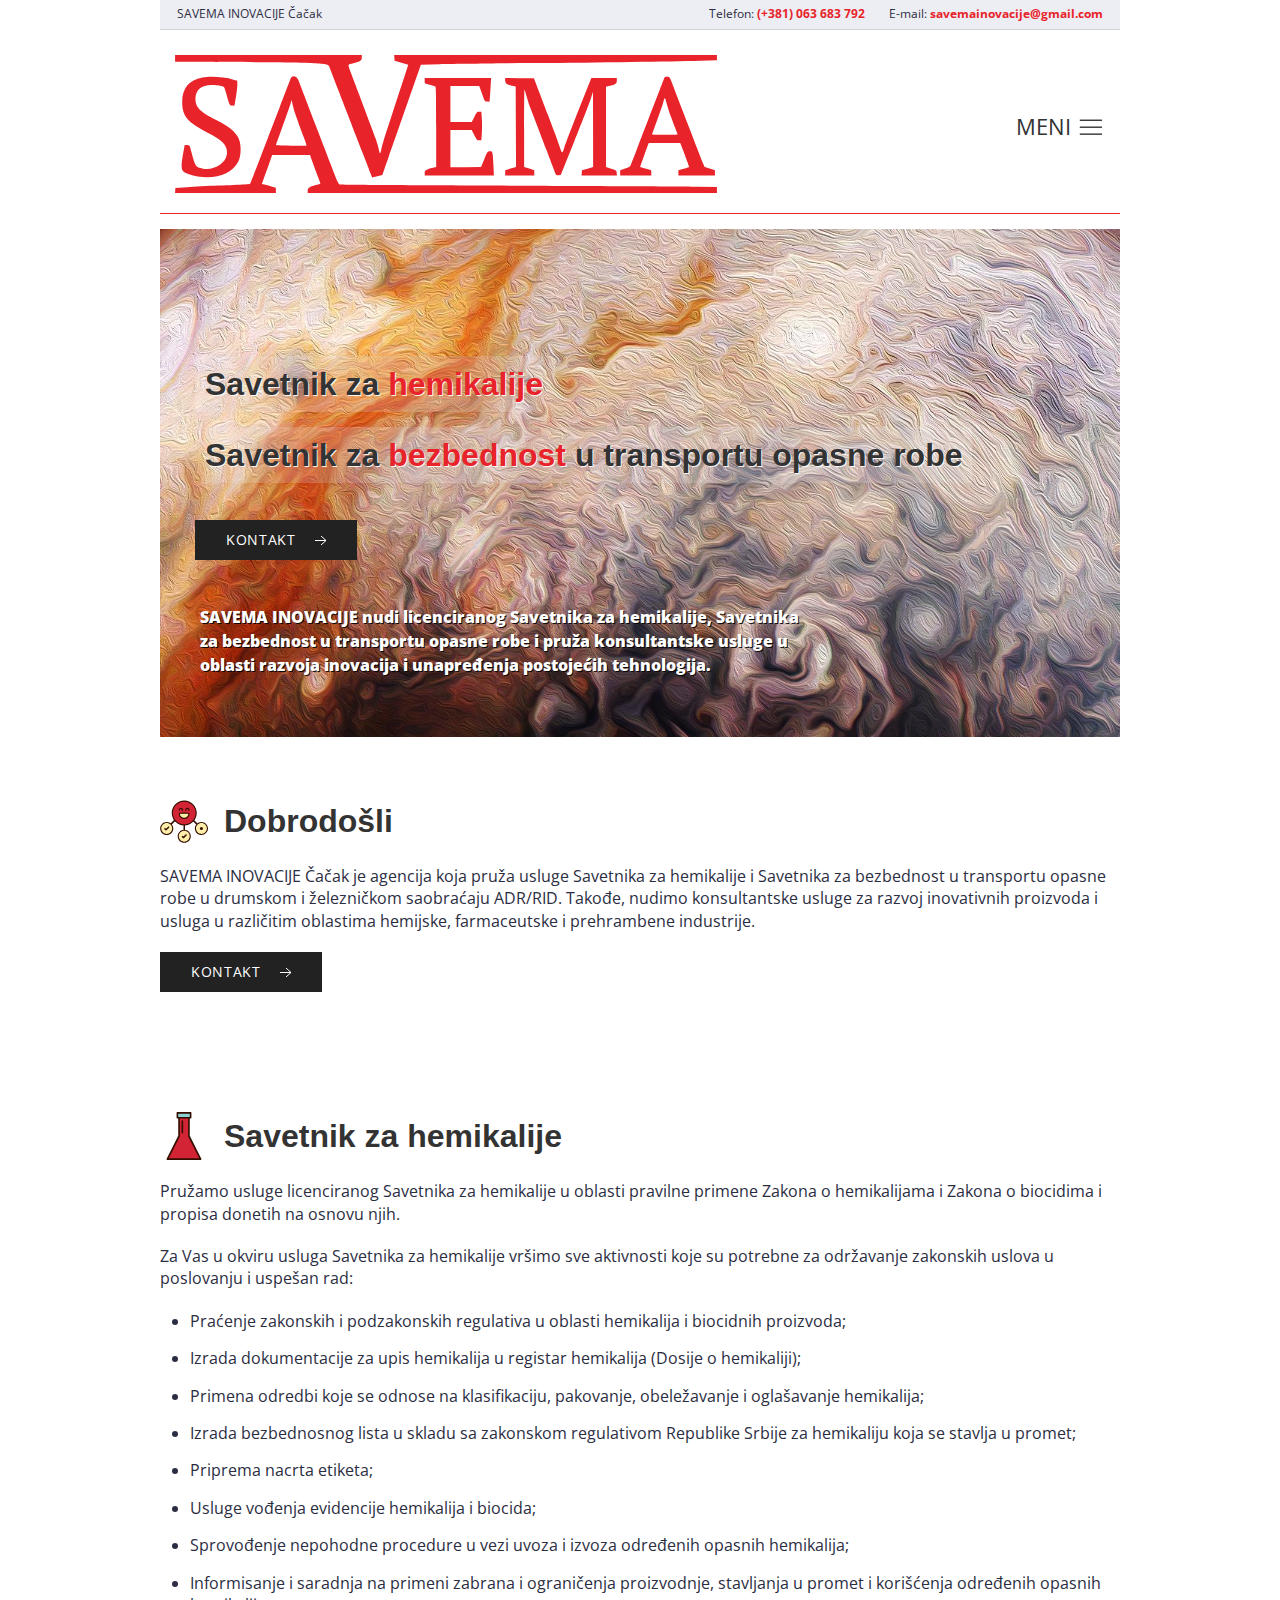
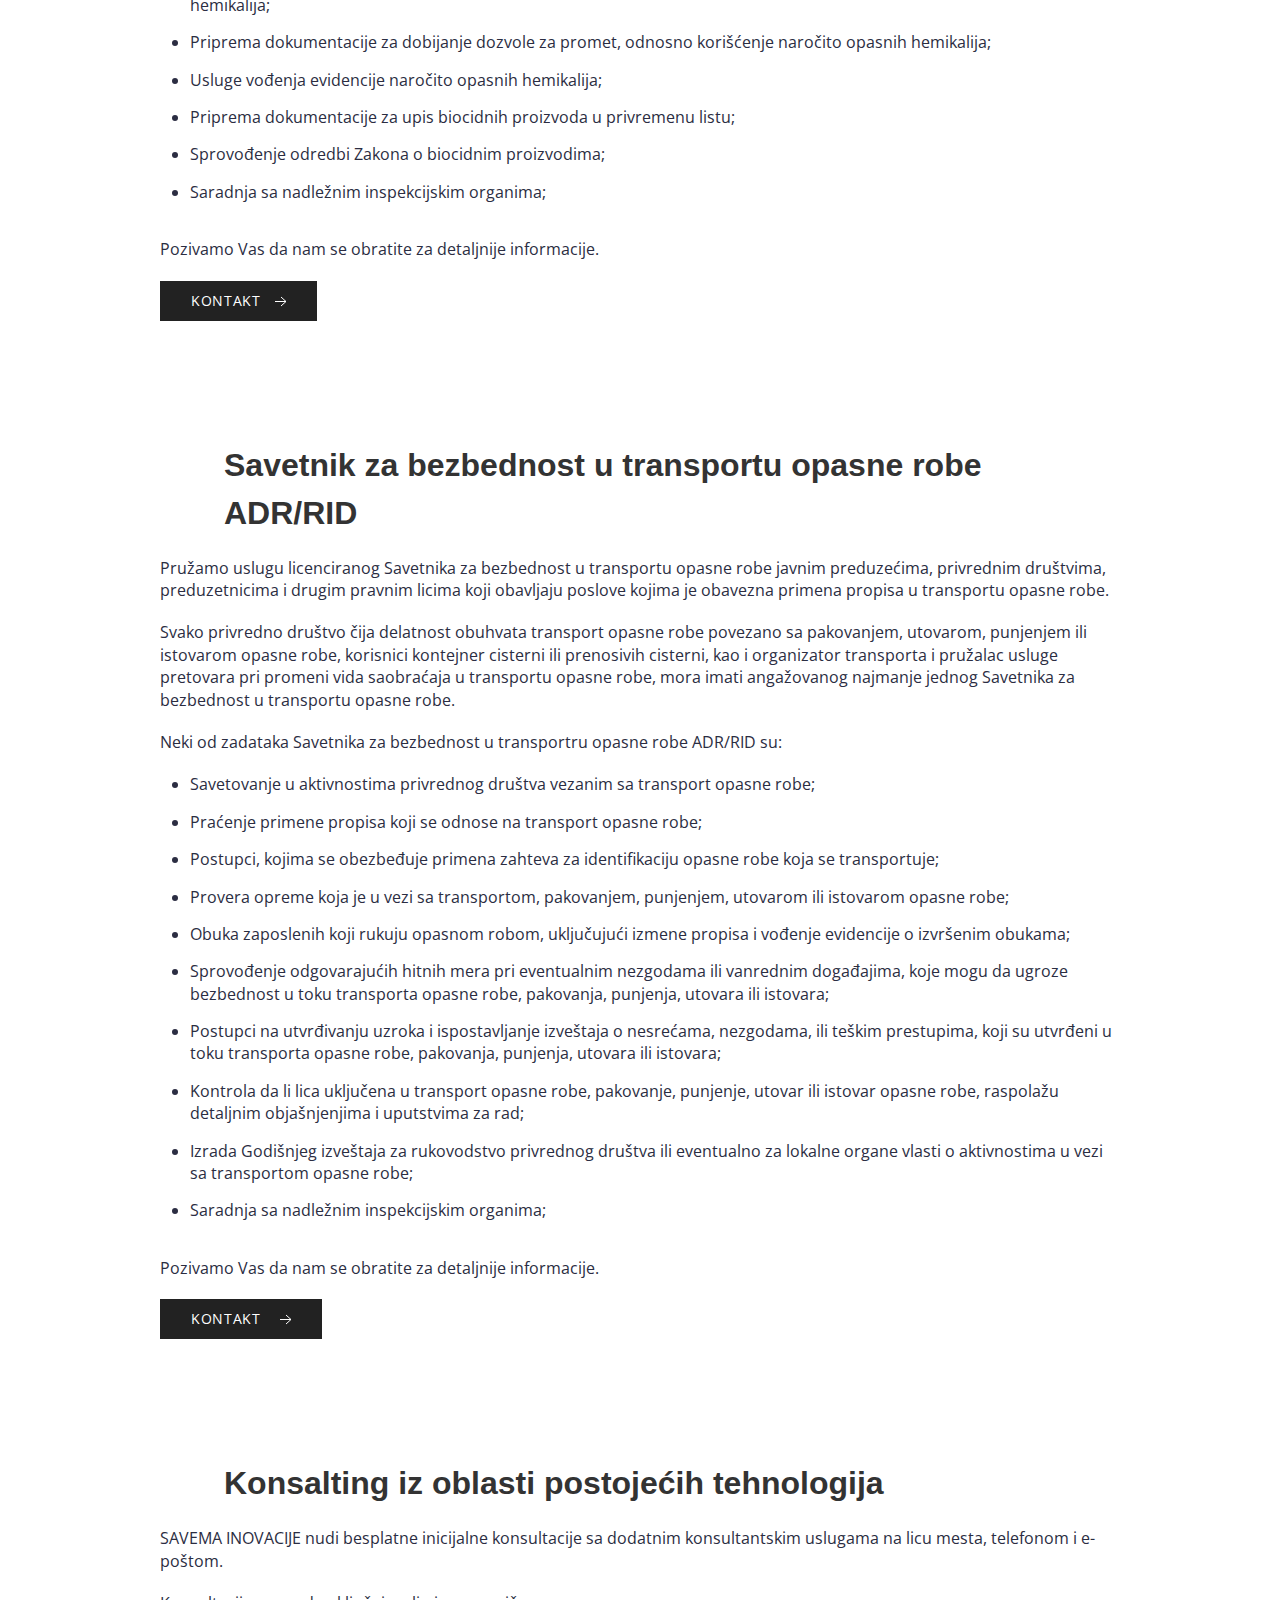
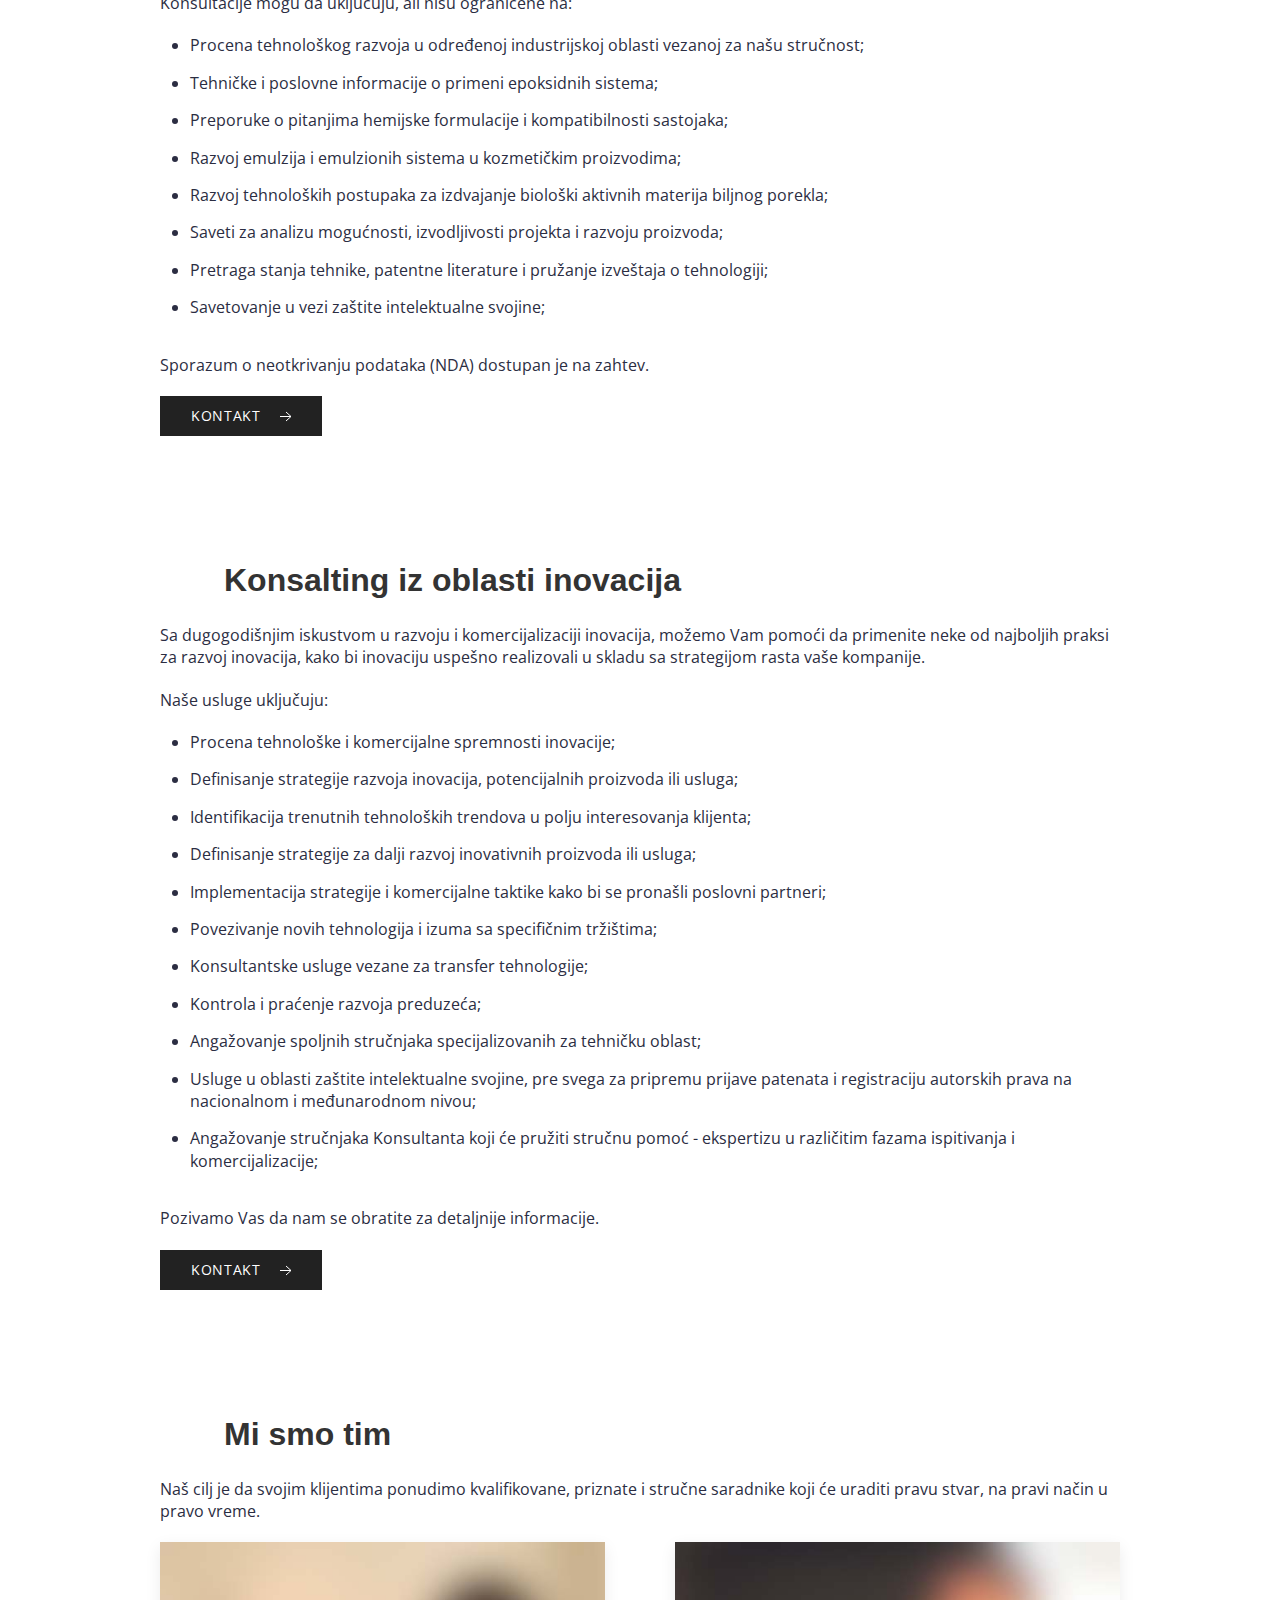
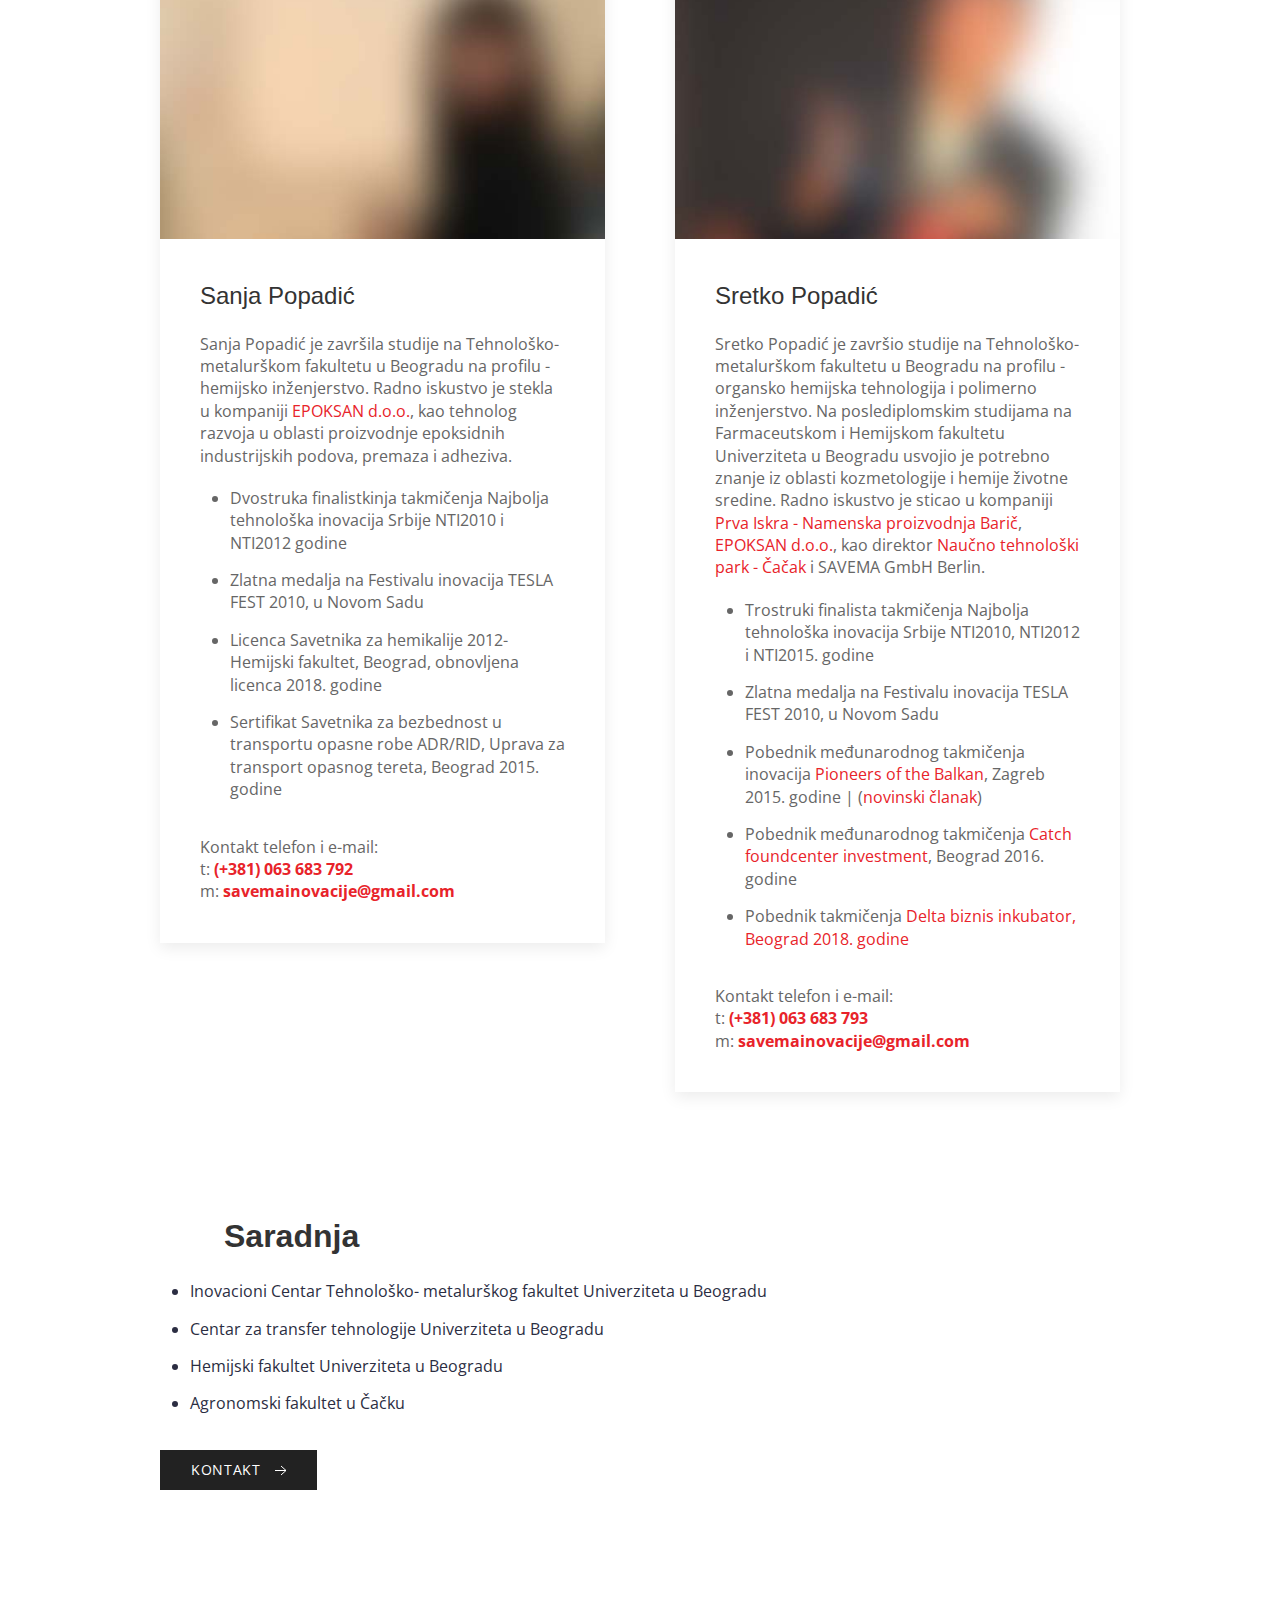
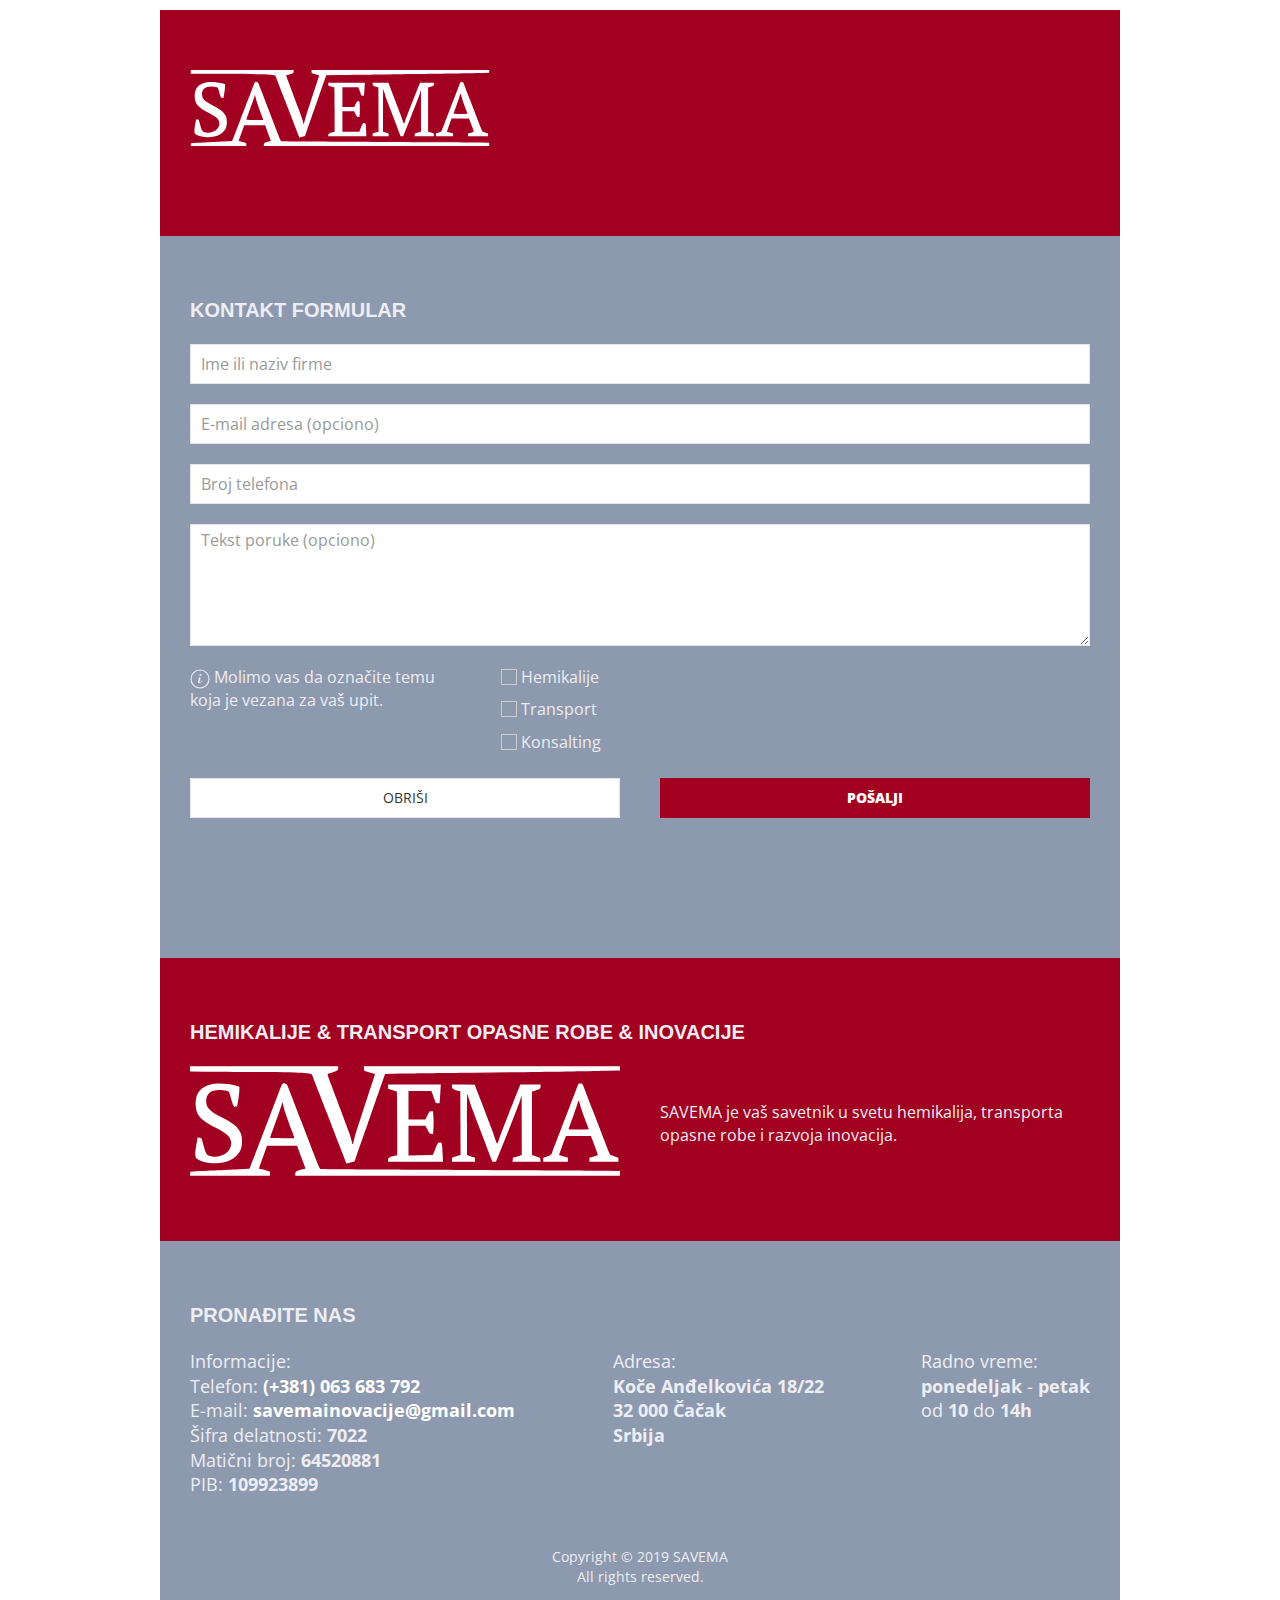
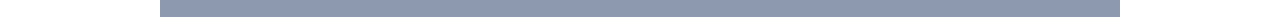
<file: index.html>
<!doctype html>
<html class="no-js" lang="">
  <head>
    <meta charset="utf-8">
    <title>SAVEMA</title>
    <meta name="description" content="">
    <meta name="viewport" content="width=device-width, initial-scale=1">

    <link rel="apple-touch-icon-precomposed" sizes="57x57" href="apple-touch-icon-57x57.png" />
    <link rel="apple-touch-icon-precomposed" sizes="114x114" href="apple-touch-icon-114x114.png" />
    <link rel="apple-touch-icon-precomposed" sizes="72x72" href="apple-touch-icon-72x72.png" />
    <link rel="apple-touch-icon-precomposed" sizes="144x144" href="apple-touch-icon-144x144.png" />
    <link rel="apple-touch-icon-precomposed" sizes="60x60" href="apple-touch-icon-60x60.png" />
    <link rel="apple-touch-icon-precomposed" sizes="120x120" href="apple-touch-icon-120x120.png" />
    <link rel="apple-touch-icon-precomposed" sizes="76x76" href="apple-touch-icon-76x76.png" />
    <link rel="apple-touch-icon-precomposed" sizes="152x152" href="apple-touch-icon-152x152.png" />
    <link rel="icon" type="image/png" href="favicon-196x196.png" sizes="196x196" />
    <link rel="icon" type="image/png" href="favicon-96x96.png" sizes="96x96" />
    <link rel="icon" type="image/png" href="favicon-32x32.png" sizes="32x32" />
    <link rel="icon" type="image/png" href="favicon-16x16.png" sizes="16x16" />
    <link rel="icon" type="image/png" href="favicon-128.png" sizes="128x128" />
    <meta name="application-name" content="&nbsp;"/>
    <meta name="msapplication-TileColor" content="#FFFFFF" />
    <meta name="msapplication-TileImage" content="mstile-144x144.png" />
    <meta name="msapplication-square70x70logo" content="mstile-70x70.png" />
    <meta name="msapplication-square150x150logo" content="mstile-150x150.png" />
    <meta name="msapplication-wide310x150logo" content="mstile-310x150.png" />
    <meta name="msapplication-square310x310logo" content="mstile-310x310.png" />

    <!-- UIkit CSS -->
    <link rel="stylesheet" href="css/uikit.min.css">

    <link rel="stylesheet" href="css/normalize.css">
    <link rel="stylesheet" href="css/main.css">

    <script src="js/lazysizes.min.js" async=""></script>

    <!-- Google Fonts 'Open Sans' -->
    <link href="https://fonts.googleapis.com/css?family=Open+Sans:400,800&display=swap" rel="stylesheet">
  </head>
  <body>
    <div class="savema" id="sahometop">
      <!-- Mobile Info -->
      <div class="uk-grid uk-grid-collapse uk-padding-small savema-mobile-info uk-hidden@xl uk-hidden@l uk-hidden@m">
        <!-- Dials -->
        <div class="uk-width-auto">
          <div class="uk-grid uk-grid-small savema-mobile-info-switch">
            <div class="uk-width-auto">
              <a href="#infoemail" title="kontakt email"><span class="uk-inline" uk-icon="icon: mail; ratio: 1.2"></span></a>
            </div>
            <div class="uk-width-auto">
              <a href="#infotel" title="kontakt telefon"><span class="uk-inline uk-margin-right showtime" uk-icon="icon: receiver; ratio: 1.2"></span></a>
            </div>
          </div>
        </div>
        <!-- Gate -->
        <div class="uk-width-expand uk-margin-auto-vertical uk-text-center savema-mobile-info-gate">
          <a id="infoemail" href="mailto:savemainovacije@gmail.com" title="kontakt email" class="uk-hidden">savemainovacije@gmail.com</a>
          <a id="infotel" href="tel:+38163683792" title="kontakt telefon" class="uk-visible">(+381) 063 683 792</a>
        </div>
        <p class="savema-mobile-info-title">kontakt <span id="kontakt-label">telefon</span></p>
      </div>
      <!-- Back to top -->
      <div class="savema-totop uk-transition-toggle">
          <a href="#sahometop" class="uk-button -fade" title="Na vrh strane"><span class="uk-inline" uk-icon="icon: arrow-up; ratio: 1.5"></span>na vrh</a>
      </div>
      <!-- Desktop Mob/Mail -->
      <div class="uk-visible@s savema-desktopinfo">
        <ul>
            <li>SAVEMA INOVACIJE Čačak</li>
            <li>Telefon: <a href="tel:+38163683792" title="kontakt telefon" class="uk-visible"><strong>(+381) 063 683 792</strong></a></li>
            <li>E-mail: <a href="mailto:savemainovacije@gmail.com" title="kontakt email"><strong>savemainovacije@gmail.com</strong></a></li>
          </ul>
        </div>
      <!-- /Desktop Mob/Mail -->
      <!-- Header -->
      <header class="savema-header">
        <!-- Mobile Header -->
        <div class="uk-grid uk-padding-small savema-header-mobile">
          <!-- Logo -->
          <div class="uk-width-3-5">
            <!--[if lte IE 8]>
            <img src="/img/original-savema-cacak-logo-vector-opt.png" title="Savema logo" alt="SAVEMA INOVACIJE" width="100%" />
            <![endif]-->
            <!--[if !IE]> -->
            <object data="img/original-savema-cacak-logo-main.svg" type="image/svg+xml" alt="Savema logo" class="savema-vector" uk-img></object>
            <!-- <![endif]-->
          </div>
          <!-- Menu Open/Close -->
          <div class="uk-width-2-5 uk-text-right uk-margin-auto-vertical savema-header-mobile-openclose">
            <button class="uk-button uk-button-default savema-header-mobile-menu-button" type="button" href="#mm-mobile" title="Meni navigacija" uk-toggle="target: #mm-mobile">Meni <span class="uk-inline" uk-icon="icon: menu; ratio: 1.39"></span></button>
          </div>
        </div>
        <!-- Main menu | Mobile -->
        <nav id="mm-mobile" uk-offcanvas>
          <div class="uk-offcanvas-bar savema-header-mobile-menu">
            <ul class="uk-nav uk-flex uk-flex-column uk-flex-stretch">
              <li class="uk-active">
                <a href="/" title="Savema homepage">Naslovna</a>
              </li>
              <li>
                <a href="#savzahem" title="Savema savetnik za hemikalije">Savetnik za hemikalije</a>
              </li>
              <li>
                <a href="#savzabezoprob" title="Savema savetnik za bezbednost u transportu opasne robe">Savetnik za bezbednost u transportu opasne robe</a>
              </li>
              <li>
                <a href="#sakonsalteh" title="Savema konsalting iz oblasti postojećih tehnologija">Konsalting iz oblasti postojećih tehnologija</a>
              </li>
              <li>
                <a href="#sakonsalino" title="Savema konsalting iz oblasti inovacija">Konsalting iz oblasti inovacija</a>
              </li>
              <li>
                <a href="#satim" title="Savema tim">Tim</a>
              </li>
              <li>
                <a href="#sasarad" title="Savema sarađuje sa">Saradnja</a>
              </li>
              <li>
                <a href="#sakoinfo" title="Savema Kontakt info">Adresa, PIB, radno vreme</a>
              </li>
              <li>
                <a href="#savemakontakt" title="Savema pošalji poruku">Kontakt</a>
              </li>
            </ul>
          </div>
        </nav>
        <!-- Main menu | Desktop -->
      </header>
      <!-- Content -->
      <main class="savema-content">
        <!-- Masthead -->
        <div class="savema-content-masthead">
          <h1 class="savema-content-masthead-title">Savetnik za <span class="savema-content-masthead-title-alt">hemikalije</span><br>Savetnik za <span class="savema-content-masthead-title-alt">bezbednost</span> u transportu opasne robe</h1>
          <a class="uk-button uk-button-secondary savema-content-block-cta" href="#savemakontakt">Kontakt <span class="uk-inline btnlnk-icon" uk-icon="icon: arrow-right; ratio: 1"></span></a>
          <p>SAVEMA INOVACIJE nudi licenciranog Savetnika za hemikalije, Savetnika za bezbednost u transportu opasne robe i pruža konsultantske usluge u oblasti razvoja inovacija i unapređenja postojećih tehnologija.</p>
        </div>
        <!-- Block A -->
        <div class="savema-content-block" id="dobrodosli">
          <img class="uk-align-center savema-content-block-image" data-src="img/icons/savema-wlcome-vector-icon-chemistry-atom-molecule.svg" width="50%" height="" alt="Savema" uk-img>
          <h2>Dobrodošli</h2>
          <p>SAVEMA INOVACIJE Čačak je agencija koja pruža usluge Savetnika za hemikalije i Savetnika za bezbednost u transportu opasne robe u drumskom i železničkom saobraćaju ADR/RID. Takođe, nudimo konsultantske usluge za razvoj inovativnih proizvoda i usluga u različitim oblastima hemijske, farmaceutske i prehrambene industrije.</p>
          <a class="uk-button uk-button-secondary savema-content-block-cta" href="#savemakontakt">Kontakt <span class="uk-inline btnlnk-icon" uk-icon="icon: arrow-right; ratio: 1"></span></a>
        </div>
        <!-- Block B -->
        <div class="savema-content-block" id="savzahem">
          <img class="uk-align-center savema-content-block-image" data-src="img/icons/iconfinder_Education-Filled_39_3672863.svg" width="40%" height="" alt="Savema" uk-img>
          <h2>Savetnik za hemikalije</h2>
          <p>Pružamo usluge licenciranog Savetnika za hemikalije u oblasti pravilne primene Zakona o hemikalijama i Zakona o biocidima i propisa donetih na osnovu njih.</p>
          <p>Za Vas u okviru usluga Savetnika za hemikalije vršimo sve aktivnosti koje su potrebne za održavanje zakonskih uslova u poslovanju i uspešan rad:</p>
          <ul>
            <li>Praćenje zakonskih i podzakonskih regulativa u oblasti hemikalija i biocidnih proizvoda;</li>
            <li>Izrada dokumentacije za upis hemikalija u registar hemikalija (Dosije o hemikaliji);</li>
            <li>Primena odredbi koje se odnose na klasifikaciju, pakovanje, obeležavanje i oglašavanje hemikalija;</li>
            <li>Izrada bezbednosnog lista u skladu sa zakonskom regulativom Republike Srbije za hemikaliju koja se stavlja u promet;</li>
            <li>Priprema nacrta etiketa;</li>
            <li>Usluge vođenja evidencije hemikalija i biocida;</li>
            <li>Sprovođenje nepohodne procedure u vezi uvoza i izvoza određenih opasnih hemikalija;</li>
            <li>Informisanje i saradnja na primeni zabrana i ograničenja proizvodnje, stavljanja u promet i korišćenja određenih opasnih hemikalija;</li>
            <li>Priprema dokumentacije za dobijanje dozvole za promet, odnosno korišćenje naročito opasnih hemikalija;</li>
            <li>Usluge vođenja evidencije naročito opasnih hemikalija;</li>
            <li>Priprema dokumentacije za upis biocidnih proizvoda u privremenu listu;</li>
            <li>Sprovođenje odredbi Zakona o biocidnim proizvodima;</li>
            <li>Saradnja sa nadležnim inspekcijskim organima;</li>
          </ul>
          <p>Pozivamo Vas da nam se obratite za detaljnije informacije.</p>
          <a class="uk-button uk-button-secondary savema-content-block-cta" href="#savemakontakt">Kontakt<span class="uk-inline btnlnk-icon" uk-icon="icon: arrow-right; ratio: 1"></span></a>
        </div>
        <!-- Block C -->
        <div class="savema-content-block" id="savzabezoprob">
          <img class="uk-align-center savema-content-block-image" data-src="img/icons/iconfinder_Education-Filled_11_3672891.svg" width="40%" height="" alt="Savema" uk-img>
          <h2>Savetnik za bezbednost u transportu opasne robe ADR/RID</h2>
          <p>Pružamo uslugu licenciranog Savetnika za bezbednost u transportu opasne robe javnim preduzećima, privrednim društvima, preduzetnicima i drugim pravnim licima koji obavljaju poslove kojima je obavezna primena propisa u transportu opasne robe.</p>
          <p>Svako privredno društvo čija delatnost obuhvata transport opasne robe povezano sa pakovanjem, utovarom, punjenjem ili istovarom opasne robe, korisnici kontejner cisterni ili prenosivih cisterni, kao i organizator transporta i pružalac usluge pretovara pri promeni vida saobraćaja u transportu opasne robe, mora imati angažovanog najmanje jednog Savetnika za bezbednost u transportu opasne robe.</p>
          <p>Neki od zadataka Savetnika za bezbednost u transportru opasne robe ADR/RID su:</p>
          <ul>
            <li>Savetovanje u aktivnostima privrednog društva vezanim sa transport opasnе robe;</li>
            <li>Praćenje primene propisa koji se odnose na transport opasne robe;</li>
            <li>Postupci, kojima se obezbeđuje primena zahteva za identifikaciju opasne robe koja se transportuje;</li>
            <li>Provera opreme koja je u vezi sa transportom, pakovanjem, punjenjem, utovarom ili istovarom opasne robe;</li>
            <li>Obuka zaposlenih koji rukuju opasnom robom, uključujući izmene propisa i vođenje evidencije o izvršenim obukama;</li>
            <li>Sprovođenje odgovarajućih hitnih mera pri eventualnim nezgodama ili vanrednim događajima, koje mogu da ugroze bezbednost u toku transporta opasne robe, pakovanja, punjenja, utovara ili istovara;</li>
            <li>Postupci na utvrđivanju uzroka i ispostavljanje izveštaja o nesrećama, nezgodama, ili teškim prestupima, koji su utvrđeni u toku transporta opasne robe, pakovanja, punjenja, utovara ili istovara;</li>
            <li>Kontrola da li lica uključena u transport opasne robe, pakovanje, punjenje, utovar ili istovar opasne robe, raspolažu detaljnim objašnjenjima i uputstvima za rad;</li>
            <li>Izrada Godišnjeg izveštaja za rukovodstvo privrednog društva ili eventualno za lokalne organe vlasti o aktivnostima u vezi sa transportom opasnе robe;</li>
            <li>Saradnja sa nadležnim inspekcijskim organima;</li>
          </ul>
          <p>Pozivamo Vas da nam se obratite za detaljnije informacije.</p>
          <a class="uk-button uk-button-secondary savema-content-block-cta" href="#savemakontakt">kontakt <span class="uk-inline btnlnk-icon" uk-icon="icon: arrow-right; ratio: 1"></span></a>
        </div>
        <!-- Block D -->
        <div class="savema-content-block" id="sakonsalteh">
          <img class="uk-align-center savema-content-block-image" data-src="img/icons/iconfinder_Education-Filled_6_3672896.svg" width="40%" height="" alt="Savema" uk-img>
          <h2>Konsalting iz oblasti postojećih tehnologija</h2>
          <p>SAVEMA INOVACIJE nudi besplatne inicijalne konsultacije sa dodatnim konsultantskim uslugama na licu mesta, telefonom i e-poštom.</p>
          <p>Konsultacije mogu da uključuju, ali nisu ograničene na:</p>
          <ul>
            <li>Procena tehnološkog razvoja u određenoj industrijskoj oblasti vezanoj za našu stručnost;</li>
            <li>Tehničke i poslovne informacije o primeni epoksidnih sistema;</li>
            <li>Preporuke o pitanjima hemijske formulacije i kompatibilnosti sastojaka;</li>
            <li>Razvoj emulzija i emulzionih sistema u kozmetičkim proizvodima;</li>
            <li>Razvoj tehnoloških postupaka za izdvajanje biološki aktivnih materija biljnog porekla;</li>
            <li>Saveti za analizu mogućnosti, izvodljivosti projekta i razvoju proizvoda;</li>
            <li>Pretraga stanja tehnike, patentne literature i pružanje izveštaja o tehnologiji;</li>
            <li>Savetovanje u vezi zaštite intelektualne svojine;</li>
          </ul>
          <p>Sporazum o neotkrivanju podataka (NDA) dostupan je na zahtev.</p>
          <a class="uk-button uk-button-secondary savema-content-block-cta" href="#savemakontakt">kontakt <span class="uk-inline btnlnk-icon" uk-icon="icon: arrow-right; ratio: 1"></span></a>
        </div>
        <!-- Block E -->
        <div class="savema-content-block" id="sakonsalino">
          <img class="uk-align-center savema-content-block-image" data-src="img/icons/iconfinder_Education-Filled_18_3672884.svg" width="40%" height="" alt="Savema" uk-img>
          <h2>Konsalting iz oblasti inovacija</h2>
          <p>Sa dugogodišnjim iskustvom u razvoju i komercijalizaciji inovacija, možemo Vam pomoći da primenite neke od najboljih praksi za razvoj inovacija, kako bi inovaciju uspešno realizovali u skladu sa strategijom rasta vaše kompanije.</p>
          <p>Naše usluge uključuju:</p>
          <ul>
            <li>Procena tehnološke i komercijalne spremnosti inovacije;</li>
            <li>Definisanje strategije razvoja inovacija, potencijalnih proizvoda ili usluga;</li>
            <li>Identifikacija trenutnih tehnoloških trendova u polju interesovanja klijenta;</li>
            <li>Definisanje strategije za dalјi razvoj inovativnih proizvoda ili usluga;</li>
            <li>Implementacija strategije i komercijalne taktike kako bi se pronašli poslovni partneri;</li>
            <li>Povezivanje novih tehnologija i izuma sa specifičnim tržištima;</li>
            <li>Konsultantske usluge vezane za transfer tehnologije;</li>
            <li>Kontrola i praćenje razvoja preduzeća;</li>
            <li>Angažovanje spolјnih stručnjaka specijalizovanih za tehničku oblast;</li>
            <li>Usluge u oblasti zaštite intelektualne svojine, pre svega za pripremu prijave patenata i registraciju autorskih prava na nacionalnom i međunarodnom nivou;</li>
            <li>Angažovanje stručnjaka Konsultanta koji će pružiti stručnu pomoć - ekspertizu u različitim fazama ispitivanja i komercijalizacije;</li>
          </ul>
          <p>Pozivamo Vas da nam se obratite za detaljnije informacije.</p>
          <a class="uk-button uk-button-secondary savema-content-block-cta" href="#savemakontakt">kontakt <span class="uk-inline btnlnk-icon" uk-icon="icon: arrow-right; ratio: 1"></span></a>
        </div>
        <!-- Block F -->
        <div class="savema-content-block" id="satim">
          <img class="uk-align-center savema-content-block-image" data-src="img/icons/iconfinder_Education-Filled_40_3672862.svg" width="40%" height="" alt="Savema" uk-img>
          <h2>Mi smo tim</h2>
          <p>Naš cilj je da svojim klijentima ponudimo kvalifikovane, priznate i stručne saradnike koji će uraditi pravu stvar, na pravi način u pravo vreme.</p>
          <!-- Info o nama -->
          <div class="savema-content-block-weare uk-flex uk-flex-top">
            <div class="uk-card uk-card-default uk-grid-collapse uk-width-1-2@m" uk-grid>
              <div class="uk-card-media-left uk-cover-container">
                <img
                  alt="Sanja Popadić"
                  title="Sanja Popadić fotografija"
                  src="img/sanja_popadic-savema-a-j40-b25.jpg"
                  data-sizes="auto"
                  data-src="image2.jpg"
                  data-srcset="img/sanja_popadic-savema-b-j30.jpg 1x, img/sanja_popadic-savema-c-j80.jpg 2x"
                  class="lazyload"
                  uk-cover
                />
                <canvas width="660" height="440"></canvas>
              </div>
              <div>
                <div class="uk-card-body">
                  <h3 class="uk-card-title">Sanja Popadić</h3>
                  <p>Sanja Popadić je završila studije na Tehnološko-metalurškom fakultetu u Beogradu na profilu - hemijsko inženjerstvo. Radno iskustvo je stekla u kompaniji <a href="http://www.epoksan.rs/" title="Epoksan - Industrijski epoksidni podovi">EPOKSAN d.o.o.</a>, kao tehnolog razvoja u oblasti proizvodnje epoksidnih industrijskih podova, premaza i adheziva.</p>
                  <ul>
                    <li>Dvostruka finalistkinja takmičenja Najbolja tehnološka inovacija Srbije NTI2010 i NTI2012 godine</li>
                    <li>Zlatna medalja na Festivalu inovacija <a href="http://www.teslafest.com/" title="Početna - Savez Pronalazača Vojvodine"></a> TESLA FEST 2010, u Novom Sadu</li>
                    <li>Licenca Savetnika za hemikalije 2012- Hemijski fakultet, Beograd, obnovljena licenca 2018. godine</li>
                    <li>Sertifikat Savetnika za bezbednost u transportu opasne robe ADR/RID, Uprava za transport opasnog tereta, Beograd 2015. godine</li>
                  </ul>
                  <p>Kontakt telefon i e-mail:<br>
                    t: <a href="tel:+38163683792" title="kontakt telefon" class="uk-visible"><strong>(+381) 063 683 792</strong></a><br>
                    m: <a href="mailto:savemainovacije@gmail.com" title="kontakt email"><strong>savemainovacije@gmail.com</strong></a>
                  </p>
                </div>
              </div>
            </div>
            <div class="uk-card uk-card-default uk-grid-collapse uk-width-1-2@m uk-margin-large-left" uk-grid>
              <div class="uk-card-media-left uk-cover-container">
                <img
                  alt="Sretko Popadić"
                  title="Sretko Popadić fotografija"
                  src="img/sretko_popadic-savema-a-j40-b25.jpg"
                  data-sizes="auto"
                  data-src="image2.jpg"
                  data-srcset="img/sretko_popadic-savema-b-j30.jpg 1x, img/sretko_popadic-savema-c-j80.jpg 2x"
                  class="lazyload"
                  uk-cover
                />
                <canvas width="660" height="440"></canvas>
              </div>
              <div>
                <div class="uk-card-body">
                  <h3 class="uk-card-title">Sretko Popadić</h3>
                  <p>Sretko Popadić je završio studije na Tehnološko-metalurškom fakultetu u Beogradu na profilu - organsko hemijska tehnologija i polimerno inženjerstvo. Na poslediplomskim studijama na Farmaceutskom i Hemijskom fakultetu Univerziteta u Beogradu usvojio je potrebno znanje iz oblasti kozmetologije i hemije životne sredine. Radno iskustvo je sticao u kompaniji <a href="http://www.prvaiskra-namenska.com/" title="Prva iskra – namenska proizvodnja a.d. | Serbia | Production of Explosives">Prva Iskra - Namenska proizvodnja Barič</a>, <a href="http://www.epoksan.rs/" title="Epoksan - Industrijski epoksidni podovi">EPOKSAN d.o.o.</a>, kao direktor <a href="https://ntpcacak.rs/" title="Научно технолошки парк - Чачак">Naučno tehnološki park - Čačak</a> i SAVEMA GmbH Berlin.</p>
                  <ul>
                    <li>Trostruki finalista takmičenja Najbolja tehnološka inovacija Srbije NTI2010, NTI2012 i NTI2015. godine</li>
                    <li>Zlatna medalja na Festivalu inovacija TESLA FEST 2010, u Novom Sadu</li>
                    <li>Pobednik međunarodnog takmičenja inovacija <a href="https://pioneersofthebalkans.io" title="Pioneers of the Balkans - Pioneers of the Balkans">Pioneers of the Balkan</a>, Zagreb 2015. godine | (<a href="https://www.ozonpress.net/ekonomija/tim-iz-cacka-pobedio-u-zagrebu/" title="Tim iz Čačka pobedio u Zagrebu - Ozonpress :: internet portal">novinski članak</a>)</li>
                    <li>Pobednik međunarodnog takmičenja <a href="https://www.foundcenter.com/catch" title="Catch - Foundcenter Investment">Catch foundcenter investment</a>, Beograd 2016. godine</li>
                    <li>Pobednik takmičenja <a href="https://deltabiznisinkubator.rs/izabran-pobednik-delta-biznis-inkubatora/" title="DELTA BIZNIS INKUBATOR | Izabran pobednik Delta Biznis Inkubatora">Delta biznis inkubator, Beograd 2018. godine</a></li>
                  </ul>
                  <p>Kontakt telefon i e-mail:<br>
                    t: <a href="tel:+38163683793­" title="kontakt telefon" class="uk-visible"><strong>(+381) 063 683 793­</strong></a><br>
                    m: <a href="mailto:savemainovacije@gmail.com" title="kontakt email"><strong>savemainovacije@gmail.com</strong></a>
                  </p>
                </div>
              </div>
            </div>
          </div>
        </div>
        <!-- Block G -->
        <div class="savema-content-block" id="sasarad">
          <img class="uk-align-center savema-content-block-image" data-src="img/icons/iconfinder_Education-Filled_22_3672880.svg" width="50%" height="" alt="Savema" uk-img>
          <h2>Saradnja</h2>
          <ul>
            <li>Inovacioni Centar Tehnološko- metalurškog fakultet Univerziteta u Beogradu</li>
            <li>Centar za transfer tehnologije Univerziteta u Beogradu</li>
            <li>Hemijski fakultet Univerziteta u Beogradu </li>
            <li>Agronomski fakultet u Čačku</li>
          </ul>
          <a class="uk-button uk-button-secondary savema-content-block-cta" href="#savemakontakt">Kontakt<span class="uk-inline btnlnk-icon" uk-icon="icon: arrow-right; ratio: 1"></span></a>
        </div>
      </main>
      <!-- Footer -->
      <footer class="savema-footer" id="footer">
        <!-- Big Logo -->
        <div class="savema-footer-logo">
            <div class="uk-width-1-1 uk-flex uk-flex-middle">
              <!--[if lte IE 8]>
              <img src="/img/original-savema-cacak-logo-vector-opt.png" title="Savema logo" alt="SAVEMA INOVACIJE" width="100%" />
              <![endif]-->
              <!--[if !IE]> -->
              <object data="img/original-savema-cacak-logo-alt.svg" type="image/svg+xml" alt="Savema logo" class="savema-vector uk-width-1-1@s uk-width-1-3@m uk-align-center@s" uk-img></object>
              <!-- <![endif]-->
            </div>
          </div>
        <!-- Kontakt forma -->
        <div class="savema-footer-contactus">
          <h4 id="savemakontakt">Kontakt formular</h4>
          <form name="contact_form" method="post" action="mailer.php" onSubmit="return evalid()">
            <fieldset class="uk-fieldset uk-margin">
              <input class="uk-input" type="text" name="namesurname" placeholder="Ime ili naziv firme">
            </fieldset>
            <fieldset class="uk-fieldset uk-margin">
              <input class="uk-input" type="text" name="mail" placeholder="E-mail adresa (opciono)">
            </fieldset>
            <fieldset class="uk-fieldset uk-margin">
              <input class="uk-input" type="text" name="phone" placeholder="Broj telefona" onkeypress="return numere(event)">
            </fieldset>
            <fieldset class="uk-fieldset uk-margin">
              <textarea class="uk-textarea" rows="5" name="message" placeholder="Tekst poruke (opciono)"></textarea>
            </fieldset>
            <fieldset class="uk-margin uk-grid-small uk-child-width-auto uk-grid savema-footer-contactus-checkgroup">
              <div class="uk-grid">
                <div class="uk-width-1-2">
                  <legend class="uk-legend"><span class="uk-inline" uk-icon="icon: info; ratio: 1"></span> Molimo vas da označite temu koja je vezana za vaš upit.</legend>
                </div>
                <div class="uk-width-1-2">
                  <label><input class="uk-checkbox" name="topic[]" value="hemikalije" type="checkbox"> Hemikalije</label>
                  <label><input class="uk-checkbox" name="topic[]" value="transport" type="checkbox"> Transport</label>
                  <label><input class="uk-checkbox" name="topic[]" value="konsalting" type="checkbox"> Konsalting</label>
                </div>
              </div>
            </fieldset>
            <fieldset class="uk-margin">
              <div class="uk-grid">
                <div class="uk-width-1-2">
                  <input class="uk-button uk-button-default savema-footer-contactus-reset" type="reset" name="reset" value="Obriši"/>
                </div>
                <div class="uk-width-1-2">
                  <input class="uk-button uk-button-primary savema-footer-contactus-send" type="submit" name="Submit" value="Pošalji">
                </div>
              </div>
            </fieldset>
          </form>
        </div>
        <!-- Logo and motto -->
        <div class="savema-footer-logonmoto">
          <h4>hemikalije &amp; transport opasne robe &amp; inovacije</h4>
          <div class="uk-grid uk-flex uk-flex-middle">
            <div class="uk-width-1-2">
              <!--[if lte IE 8]>
              <img src="/img/original-savema-cacak-logo-vector-opt.png" title="Savema logo" alt="SAVEMA INOVACIJE" width="100%" />
              <![endif]-->
              <!--[if !IE]> -->
              <object data="img/original-savema-cacak-logo-alt.svg" type="image/svg+xml" alt="Savema logo" class="savema-vector uk-width-1-1" uk-img></object>
              <!-- <![endif]-->
            </div>
            <div class="uk-width-1-2">
              <p>SAVEMA je vaš savetnik u svetu hemikalija, transporta opasne robe i razvoja inovacija.</p>
            </div>
          </div>
        </div>
        <!-- Info adresa -->
        <div class="savema-footer-companyinfo" id="sakoinfo">
          <h4>Pronađite nas</h4>
          <div class="uk-margin">
            <p>Informacije:<br>
              Telefon: <a id="footer-infotel" href="tel:+38163683792" title="kontakt telefon" class="uk-visible"><strong>(+381) 063 683 792</strong></a><br>
              E-mail: <a id="footer-infoemail" href="mailto:savemainovacije@gmail.com" title="kontakt email"><strong>savemainovacije@gmail.com</strong></a><br>
              Šifra delatnosti: <strong>7022</strong><br>
              Matični broj: <strong>64520881</strong><br>
              PIB: <strong>109923899</strong>
            </p>
            <p>Adresa:<br><strong>Koče Anđelkovića 18/22<br>32 000 Čačak<br>Srbija</strong></p>
            <p>Radno vreme:<br><strong>ponedeljak</strong> - <strong>petak</strong><br>od <strong>10</strong> do <strong>14h</strong></p>
          </div>
        </div>
        <div class="savema-footer-copylabel uk-text-center">Copyright &copy; 2019 SAVEMA<br><span title="Sva prava zadržana.">All rights reserved.</span></div>
      </footer>
      <!-- Call Us shortcut -->
      <div class="savema-info-bottom" id="savema-hover"></div>
    </div>
    <!-- UIkit JS -->
    <script src="js/uikit.min.js"></script>
    <script src="js/uikit-icons.min.js"></script>
    <script src="js/vendor/modernizr-3.7.1.min.js"></script>
    <!--<script src="https://code.jquery.com/jquery-3.4.1.min.js" integrity="sha256-CSXorXvZcTkaix6Yvo6HppcZGetbYMGWSFlBw8HfCJo=" crossorigin="anonymous"></script>-->
    <script>window.jQuery || document.write('<script src="js/vendor/jquery-3.4.1.min.js"><\/script>')</script>
    <script src="js/plugins.js"></script>
    <script src="js/main.js"></script>
  </body>
</html>
</file>
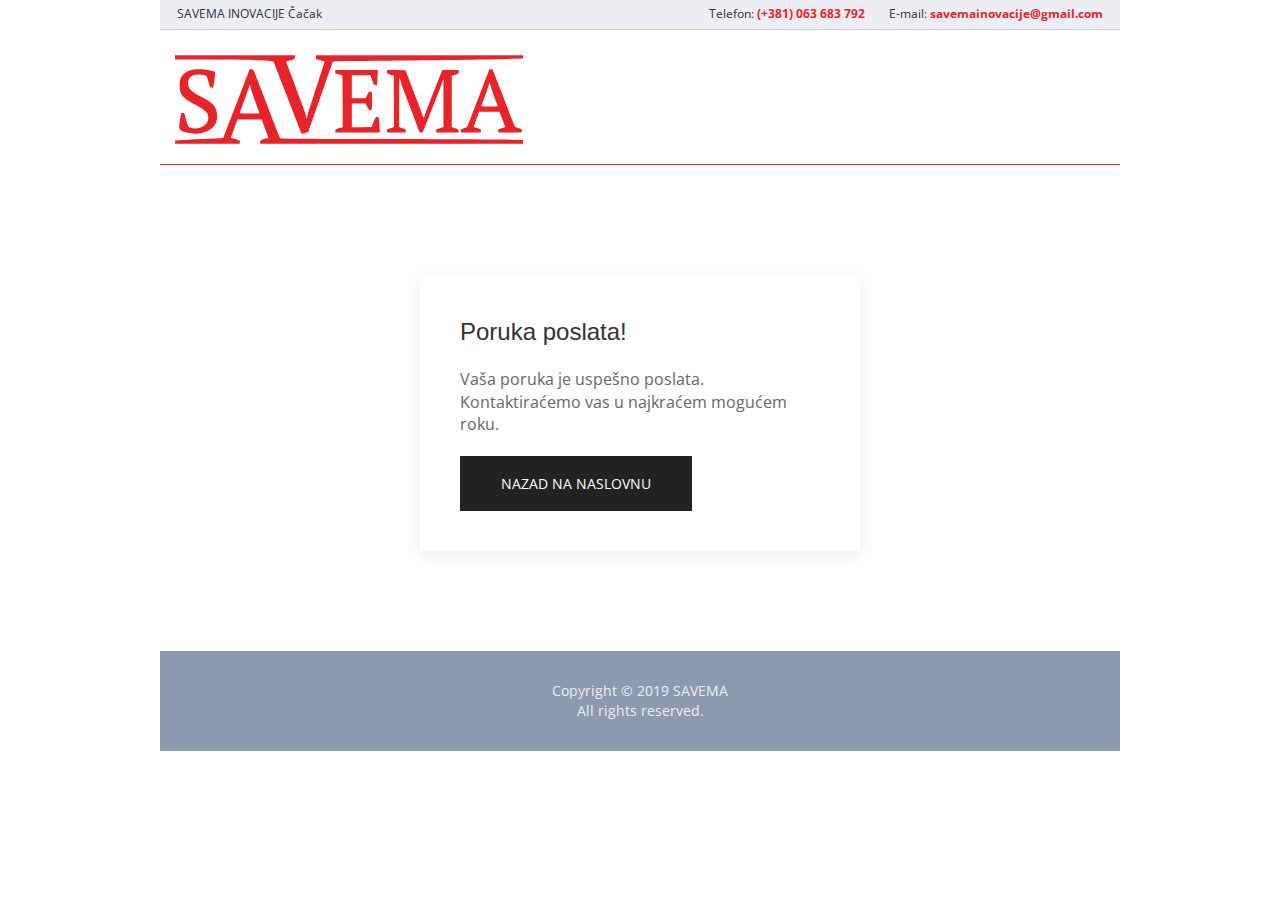
<file: hvala.html>
<!doctype html>
<html class="no-js" lang="">

<head>
  <meta charset="utf-8">
  <title>SAVEMA</title>
  <meta name="description" content="">
  <meta name="viewport" content="width=device-width, initial-scale=1">

  <link rel="apple-touch-icon-precomposed" sizes="57x57" href="apple-touch-icon-57x57.png" />
  <link rel="apple-touch-icon-precomposed" sizes="114x114" href="apple-touch-icon-114x114.png" />
  <link rel="apple-touch-icon-precomposed" sizes="72x72" href="apple-touch-icon-72x72.png" />
  <link rel="apple-touch-icon-precomposed" sizes="144x144" href="apple-touch-icon-144x144.png" />
  <link rel="apple-touch-icon-precomposed" sizes="60x60" href="apple-touch-icon-60x60.png" />
  <link rel="apple-touch-icon-precomposed" sizes="120x120" href="apple-touch-icon-120x120.png" />
  <link rel="apple-touch-icon-precomposed" sizes="76x76" href="apple-touch-icon-76x76.png" />
  <link rel="apple-touch-icon-precomposed" sizes="152x152" href="apple-touch-icon-152x152.png" />
  <link rel="icon" type="image/png" href="favicon-196x196.png" sizes="196x196" />
  <link rel="icon" type="image/png" href="favicon-96x96.png" sizes="96x96" />
  <link rel="icon" type="image/png" href="favicon-32x32.png" sizes="32x32" />
  <link rel="icon" type="image/png" href="favicon-16x16.png" sizes="16x16" />
  <link rel="icon" type="image/png" href="favicon-128.png" sizes="128x128" />
  <meta name="application-name" content="&nbsp;" />
  <meta name="msapplication-TileColor" content="#FFFFFF" />
  <meta name="msapplication-TileImage" content="mstile-144x144.png" />
  <meta name="msapplication-square70x70logo" content="mstile-70x70.png" />
  <meta name="msapplication-square150x150logo" content="mstile-150x150.png" />
  <meta name="msapplication-wide310x150logo" content="mstile-310x150.png" />
  <meta name="msapplication-square310x310logo" content="mstile-310x310.png" />

  <!-- UIkit CSS -->
  <link rel="stylesheet" href="css/uikit.min.css">

  <link rel="stylesheet" href="css/normalize.css">
  <link rel="stylesheet" href="css/main.css">

  <script src="js/lazysizes.min.js" async=""></script>

  <!-- Google Fonts 'Open Sans' -->
  <link href="https://fonts.googleapis.com/css?family=Open+Sans:400,800&display=swap" rel="stylesheet">
</head>

<body>
  <div class="savema" id="sahometop">
    <!-- Mobile Info -->
    <div class="uk-grid uk-grid-collapse uk-padding-small savema-mobile-info uk-hidden@xl uk-hidden@l uk-hidden@m">
      <!-- Dials -->
      <div class="uk-width-auto">
        <div class="uk-grid uk-grid-small savema-mobile-info-switch">
          <div class="uk-width-auto">
            <a href="#infoemail" title="kontakt email"><span class="uk-inline"
                uk-icon="icon: mail; ratio: 1.2"></span></a>
          </div>
          <div class="uk-width-auto">
            <a href="#infotel" title="kontakt telefon"><span class="uk-inline uk-margin-right showtime"
                uk-icon="icon: receiver; ratio: 1.2"></span></a>
          </div>
        </div>
      </div>
      <!-- Gate -->
      <div class="uk-width-expand uk-margin-auto-vertical uk-text-center savema-mobile-info-gate">
        <a id="infoemail" href="mailto:savemainovacije@gmail.com" title="kontakt email"
          class="uk-hidden">savemainovacije@gmail.com</a>
        <a id="infotel" href="tel:+38163683792" title="kontakt telefon" class="uk-visible">(+381) 063 683 792</a>
      </div>
      <p class="savema-mobile-info-title">kontakt <span id="kontakt-label">telefon</span></p>
    </div>
    <!-- Back to top -->
    <div class="savema-totop uk-transition-toggle">
      <a href="#sahometop" class="uk-button -fade" title="Na vrh strane"><span class="uk-inline"
          uk-icon="icon: arrow-up; ratio: 1.5"></span>na vrh</a>
    </div>
    <!-- Desktop Mob/Mail -->
    <div class="uk-visible@s savema-desktopinfo">
      <ul>
        <li>SAVEMA INOVACIJE Čačak</li>
        <li>Telefon: <a href="tel:+38163683792" title="kontakt telefon" class="uk-visible"><strong>(+381) 063 683
              792</strong></a></li>
        <li>E-mail: <a href="mailto:savemainovacije@gmail.com"
            title="kontakt email"><strong>savemainovacije@gmail.com</strong></a></li>
      </ul>
    </div>
    <!-- /Desktop Mob/Mail -->
    <!-- Header -->
    <header class="savema-header">
      <!-- Mobile Header -->
      <div class="uk-grid uk-padding-small savema-header-mobile">
        <!-- Logo -->
        <div class="uk-width-2-5@m uk-width-1-1@s">
          <!--[if lte IE 8]>
            <img src="/img/original-savema-cacak-logo-vector-opt.png" title="Savema logo" alt="SAVEMA INOVACIJE" width="100%" />
            <![endif]-->
          <!--[if !IE]> -->
          <object data="img/original-savema-cacak-logo-main.svg" type="image/svg+xml" alt="Savema logo"
            class="savema-vector" uk-img></object>
          <!-- <![endif]-->
        </div>
      </div>
    </header>
    <!-- Content -->
    <main class="savema-content">
      <div class="uk-flex uk-flex-center uk-margin-large-top uk-padding">
        <div class="uk-card uk-card-default uk-card-body uk-width-1-2@m">
          <h3 class="uk-card-title">Poruka poslata!</h3>
          <p>Vaša poruka je uspešno poslata. Kontaktiraćemo vas u najkraćem mogućem roku.</p>
          <a class="uk-button uk-button-secondary uk-button-large" href="./index.html">Nazad na naslovnu</a>
        </div>
      </div>
    </main>
    <!-- Footer -->
    <footer class="savema-footer" id="footer">
      <div class="savema-footer-copylabel uk-text-center">Copyright &copy; 2019 SAVEMA<br><span
          title="Sva prava zadržana.">All rights reserved.</span></div>
    </footer>
    <!-- Call Us shortcut -->
    <div class="savema-info-bottom" id="savema-hover"></div>
  </div>
  <!-- UIkit JS -->
  <script src="js/uikit.min.js"></script>
  <script src="js/uikit-icons.min.js"></script>
  <script src="js/vendor/modernizr-3.7.1.min.js"></script>
  <!--<script src="https://code.jquery.com/jquery-3.4.1.min.js" integrity="sha256-CSXorXvZcTkaix6Yvo6HppcZGetbYMGWSFlBw8HfCJo=" crossorigin="anonymous"></script>-->
  <script>window.jQuery || document.write('<script src="js/vendor/jquery-3.4.1.min.js"><\/script>')</script>
  <script src="js/plugins.js"></script>
  <script src="js/main.js"></script>
</body>

</html>
</file>
<file: css/main.css>
/*! HTML5 Boilerplate v7.2.0 | MIT License | https://html5boilerplate.com/ */
/* main.css 2.0.0 | MIT License | https://github.com/h5bp/main.css#readme */
/*
 * What follows is the result of much research on cross-browser styling.
 * Credit left inline and big thanks to Nicolas Gallagher, Jonathan Neal,
 * Kroc Camen, and the H5BP dev community and team.
 */
/* ==========================================================================
   Base styles: opinionated defaults
   ========================================================================== */
html {
  color: #222;
  font-size: 1em;
  line-height: 1.4;
}

/*
 * Remove text-shadow in selection highlight:
 * https://twitter.com/miketaylr/status/12228805301
 *
 * Vendor-prefixed and regular ::selection selectors cannot be combined:
 * https://stackoverflow.com/a/16982510/7133471
 *
 * Customize the background color to match your design.
 */
::-moz-selection {
  background: #b3d4fc;
  text-shadow: none;
}

::selection {
  background: #b3d4fc;
  text-shadow: none;
}

/*
 * A better looking default horizontal rule
 */
hr {
  display: block;
  height: 1px;
  border: 0;
  border-top: 1px solid #ccc;
  margin: 1em 0;
  padding: 0;
}

/*
 * Remove the gap between audio, canvas, iframes,
 * images, videos and the bottom of their containers:
 * https://github.com/h5bp/html5-boilerplate/issues/440
 */
audio,
canvas,
iframe,
img,
svg,
video {
  vertical-align: middle;
}

/*
 * Remove default fieldset styles.
 */
fieldset {
  border: 0;
  margin: 0;
  padding: 0;
}

/*
 * Allow only vertical resizing of textareas.
 */
textarea {
  resize: vertical;
}

/* ==========================================================================
   Browser Upgrade Prompt
   ========================================================================== */
.browserupgrade {
  margin: 0.2em 0;
  background: #ccc;
  color: #000;
  padding: 0.2em 0;
}

/* ==========================================================================
   Author's custom styles
   ========================================================================== */
a {
  color: #e8232a;
}

html, body {
  font-weight: 400;
  color: #2B2D42;
  font-family: 'Open Sans', sans-serif !important;
}

.savema-mobile-info {
  top: 0;
  left: 0;
  right: 0;
  position: absolute;
  background: #ededf4;
  border-bottom: 1px solid #ebebcb;
}

.savema-mobile-info a {
  color: #e8232a;
  line-height: 1em;
  vertical-align: middle;
}

.savema-mobile-info a span {
  padding: 6px;
  color: #e8232a;
  background: white;
  border-radius: 50%;
  border: 1px solid #e8232a;
}

.savema-mobile-info a span.showtime {
  color: #ffffff;
  background: #e8232a;
}

.savema-mobile-info-title {
  bottom: 0;
  margin: 0;
  right: 25%;
  width: 125px;
  font-size: 11px;
  position: absolute;
  text-align: center;
  letter-spacing: 0.1em;
  color: #8D99AE;
  padding: 0 0 2px 0;
  border-radius: 1px 1px 10px 10px;
  background: #ededf4;
  transform: translateX(calc(15% + 15px)) translateY(50%);
  box-shadow: 0 3px 2px 0 rgba(0, 0, 0, 0.05);
  border-top: none;
  border-right: none;
  border-bottom: 1px solid #dbdbbb;
  border-left: none;
}

.savema-mobile-info.savema-scrolled {
  top: auto;
  bottom: 0;
  z-index: 900;
  position: fixed;
  border-top: 1px solid #ebebcb;
  border-bottom: none;
}

.savema-mobile-info.savema-scrolled .savema-mobile-info-title {
  top: -20px;
  bottom: auto;
  border-radius: 10px 10px 1px 1px;
  border-top: 1px solid #dbdbbb;
  border-right: none;
  border-bottom: none;
  border-left: none;
  box-shadow: 0 -3px 2px 0 rgba(0, 0, 0, 0.05);
}

.savema-totop a {
  top: 5%;
  opacity: 0;
  right: 15px;
  z-index: 900;
  position: fixed;
  font-size: 0.8em;
  line-height: 1em;
  font-weight: 800;
  border-radius: 3px;
  padding: 5px 10px 5px 0;
  background: rgba(237, 237, 244, 0.9);
  border-bottom: 1px solid lightgray;
}

.savema-desktopinfo {
  padding: 3px 5px;
  background: #ededf4;
  border-bottom: 1px solid lightgray;
}

.savema-desktopinfo ul {
  margin: 0;
  padding: 0;
  display: flex;
  list-style: none;
}

.savema-desktopinfo ul li {
  font-size: 12px;
  padding: 3px 12px;
  display: inline-block;
}

.savema-desktopinfo ul li:first-child {
  flex: 1 0 0;
}

.savema-header {
  padding: 79px 15px 0 15px;
}

.savema-header.savema-scrolled {
  padding-top: 69px;
  transform: translateX(calc(25% + 15px)) translateY(-50%);
}

.savema-header-mobile.uk-grid {
  margin-top: 10px;
}

.savema-header-mobile-openclose button {
  width: 100%;
  border: none;
  padding: 5px 0;
  font-size: 1.37em;
  border-radius: 34px;
}

.savema-header-mobile-openclose button span {
  vertical-align: 1px;
}

.savema-header-mobile .savema-vector {
  width: 100%;
}

.savema-header-mobile-menu li {
  padding: 7px 0;
}

.savema-content-masthead {
  padding: 0 30px;
}

.savema-content-masthead-title {
  font-size: 2em;
  font-weight: 800;
}

.savema-content-masthead-title-alt {
  color: #e8232a;
}

.savema-content-masthead p {
  line-height: 1.5em;
  padding-bottom: 0;
  margin-bottom: 0;
}

.savema-content-block {
  padding: 60px 30px 0 30px;
}

.savema-content-block h2 {
  font-weight: 800;
}

.savema-content-block-image {
  margin-bottom: 0;
}

.savema-content-block li {
  padding-bottom: 15px;
}

.savema-content-block-cta {
  padding: 0 25px 0 30px;
  letter-spacing: 0.05em;
}

.savema-content-block-cta span.btnlnk-icon {
  margin-left: 10px;
}

.savema-content-block-weare h4 {
  padding-left: 30px;
  padding-right: 30px;
}

.savema-footer {
  overflow: hidden;
  color: #ededf4;
  padding: 60px 0 0 0;
}

.savema-footer h4 {
  font-weight: 800;
  color: #ededf4;
  text-transform: uppercase;
}

.savema-footer-logo {
  position: relative;
  padding-top: 60px;
  padding-left: 30px;
  padding-bottom: 60px;
  padding-right: 30px;
  background: #a20021;
}

.savema-footer-logo:before {
  position: absolute;
  top: -22px;
  left: -10px;
  right: -10px;
  content: "";
  height: 44px;
  transform: rotate(5deg);
  background: #a20021;
}

.savema-footer-logo:after {
  position: absolute;
  bottom: -22px;
  left: -10px;
  right: -10px;
  content: "";
  height: 44px;
  transform: rotate(5deg);
  background: #a20021;
}

.savema-footer-map {
  padding-top: 60px;
}

.savema-footer-contactus {
  background: #8D99AE;
  padding-top: 60px;
  padding-left: 30px;
  padding-bottom: 120px;
  padding-right: 30px;
}

.savema-footer-contactus legend {
  font-size: 1em;
}

.savema-footer-contactus-checkgroup {
  padding-bottom: 5px;
}

.savema-footer-contactus-checkgroup label {
  display: block;
  margin-bottom: 10px;
}

.savema-footer-contactus-reset, .savema-footer-contactus-send {
  width: 100%;
  background: white;
}

.savema-footer-contactus-send {
  font-weight: 800;
  background: #a20021;
}

.savema-footer-logonmoto {
  position: relative;
  padding-top: 60px;
  padding-left: 30px;
  padding-bottom: 60px;
  padding-right: 30px;
  background: #a20021;
}

.savema-footer-logonmoto:before {
  position: absolute;
  top: -22px;
  left: -10px;
  right: -10px;
  content: "";
  height: 44px;
  transform: rotate(5deg);
  background: #a20021;
}

.savema-footer-logonmoto:after {
  position: absolute;
  bottom: -22px;
  left: -10px;
  right: -10px;
  content: "";
  height: 44px;
  transform: rotate(5deg);
  background: #a20021;
}

.savema-footer-companyinfo {
  overflow: auto;
  background: #8D99AE;
  padding-top: 60px;
  padding-left: 30px;
  padding-right: 30px;
  font-size: 1.1em;
}

.savema-footer-companyinfo a {
  color: white;
}

.savema-footer-quicklinks {
  padding-top: 60px;
}

.savema-footer-somedlnks {
  background: #8D99AE;
  padding-top: 60px;
  padding-left: 30px;
  padding-right: 30px;
}

.savema-footer-somedlnks a {
  color: white;
}

.savema-footer-copylabel {
  font-size: 0.9em;
  background: #8D99AE;
  padding: 30px 30px 130px 30px;
}

/* ==========================================================================
   Helper classes
   ========================================================================== */
/*
 * Hide visually and from screen readers
 */
.hidden {
  display: none !important;
}

/*
* Hide only visually, but have it available for screen readers:
* https://snook.ca/archives/html_and_css/hiding-content-for-accessibility
*
* 1. For long content, line feeds are not interpreted as spaces and small width
*    causes content to wrap 1 word per line:
*    https://medium.com/@jessebeach/beware-smushed-off-screen-accessible-text-5952a4c2cbfe
*/
.sr-only {
  border: 0;
  clip: rect(0, 0, 0, 0);
  height: 1px;
  margin: -1px;
  overflow: hidden;
  padding: 0;
  position: absolute;
  white-space: nowrap;
  width: 1px;
  /* 1 */
}

/*
* Extends the .sr-only class to allow the element
* to be focusable when navigated to via the keyboard:
* https://www.drupal.org/node/897638
*/
.sr-only.focusable:active,
.sr-only.focusable:focus {
  clip: auto;
  height: auto;
  margin: 0;
  overflow: visible;
  position: static;
  white-space: inherit;
  width: auto;
}

/*
* Hide visually and from screen readers, but maintain layout
*/
.invisible {
  visibility: hidden;
}

/*
* Clearfix: contain floats
*
* For modern browsers
* 1. The space content is one way to avoid an Opera bug when the
*    `contenteditable` attribute is included anywhere else in the document.
*    Otherwise it causes space to appear at the top and bottom of elements
*    that receive the `clearfix` class.
* 2. The use of `table` rather than `block` is only necessary if using
*    `:before` to contain the top-margins of child elements.
*/
.clearfix:before,
.clearfix:after {
  content: " ";
  /* 1 */
  display: table;
  /* 2 */
}

.clearfix:after {
  clear: both;
}

/* ==========================================================================
   EXAMPLE Media Queries for Responsive Design.
   These examples override the primary ('mobile first') styles.
   Modify as content requires.
   ========================================================================== */
@media only screen and (min-width: 35em) {
  /* Style adjustments for viewports that meet the condition */
}

@media only screen and (min-width: 481px) {
  .savema-mobile-info {
    display: none;
    visibility: hidden;
  }
  .savema {
    max-width: 960px;
    margin: 0 auto;
  }
  .savema-header {
    padding: 0;
    border-bottom: 1px solid #e8232a;
  }
  .savema-header img {
    width: auto;
    height: 64px;
  }
  .savema-header-mobile-openclose button {
    width: auto !important;
  }
  .savema-content-masthead {
    margin-top: 15px;
    padding: 120px 30px 45px 45px;
    background: url(../img/mastbg/bg.jpg);
    background-size: cover;
  }
  .savema-content-masthead-title {
    margin: 0;
    padding: 10px 0;
    display: inline;
    line-height: 2.2em;
    box-shadow: 10px 0 0 rgba(255, 255, 255, 0.2), -10px 0 0 rgba(255, 255, 255, 0.2);
    background: rgba(237, 237, 244, 0.2);
    text-shadow: 1px 1px 0 rgba(255, 255, 255, 0.9);
  }
  .savema-content-masthead a {
    margin: 30px 0 0 -10px;
  }
  .savema-content-masthead p {
    width: 70%;
    padding: 15px;
    color: white;
    font-weight: 800;
    margin: 30px 0 0 -20px;
    text-shadow: 1px 1px 0 rgba(0, 0, 0, 0.9);
  }
  .savema-content-block {
    padding: 60px 0;
    position: relative;
  }
  .savema-content-block img {
    left: 0;
    width: auto;
    height: 48px;
    position: absolute;
  }
  .savema-content-block h2 {
    margin: 0;
    padding: 0 0 0 64px;
    line-height: 48px;
    display: inline-block;
  }
  .savema-content-block-weare {
    display: flex;
  }
  .savema-content-block-weare img {
    transform: translate(0, -50%);
  }
  .savema-footer-logo img {
    margin: 0 auto;
    width: auto;
    height: 64px;
  }
  .savema-footer-logo:before, .savema-footer-logo:after {
    display: none;
  }
  .savema-footer-logonmoto img {
    margin: 0 auto;
    width: auto;
    height: 64px;
  }
  .savema-footer-logonmoto:before, .savema-footer-logonmoto:after {
    display: none;
  }
  .savema-footer-companyinfo {
    width: 100%;
    box-sizing: border-box;
  }
  .savema-footer-companyinfo div {
    display: flex;
    flex-wrap: wrap;
    flex-direction: row;
    justify-content: space-between;
  }
  .savema-footer-companyinfo div p {
    margin: 0;
    justify-content: space-evenly;
  }
  .savema-footer-copylabel {
    font-size: 0.9em;
    background: #8D99AE;
    padding: 30px;
  }
}

@media only screen and (min-width: 481px) and (max-width: 980px) {
  .savema-content-block {
    padding: 0 30px;
    margin: 60px;
  }
}

@media only screen and (max-width: 840px) {
  .savema-content-block-weare {
    display: block;
  }
  .savema-content-block-weare > div:last-child {
    margin: 50px 0 0 0;
    margin-left: 0 !important;
  }
}

@media print, (-webkit-min-device-pixel-ratio: 1.25), (min-resolution: 1.25dppx), (min-resolution: 120dpi) {
  /* Style adjustments for high resolution devices */
}

/* ==========================================================================
   Print styles.
   Inlined to avoid the additional HTTP request:
   https://www.phpied.com/delay-loading-your-print-css/
   ========================================================================== */
@media print {
  *,
  *:before,
  *:after {
    background: transparent !important;
    color: #000 !important;
    /* Black prints faster */
    -webkit-box-shadow: none !important;
    box-shadow: none !important;
    text-shadow: none !important;
  }
  a,
  a:visited {
    text-decoration: underline;
  }
  a[href]:after {
    content: " (" attr(href) ")";
  }
  abbr[title]:after {
    content: " (" attr(title) ")";
  }
  /*
     * Don't show links that are fragment identifiers,
     * or use the `javascript:` pseudo protocol
     */
  a[href^="#"]:after,
  a[href^="javascript:"]:after {
    content: "";
  }
  pre {
    white-space: pre-wrap !important;
  }
  pre,
  blockquote {
    border: 1px solid #999;
    page-break-inside: avoid;
  }
  /*
     * Printing Tables:
     * https://web.archive.org/web/20180815150934/http://css-discuss.incutio.com/wiki/Printing_Tables
     */
  thead {
    display: table-header-group;
  }
  tr,
  img {
    page-break-inside: avoid;
  }
  p,
  h2,
  h3 {
    orphans: 3;
    widows: 3;
  }
  h2,
  h3 {
    page-break-after: avoid;
  }
}
</file>
